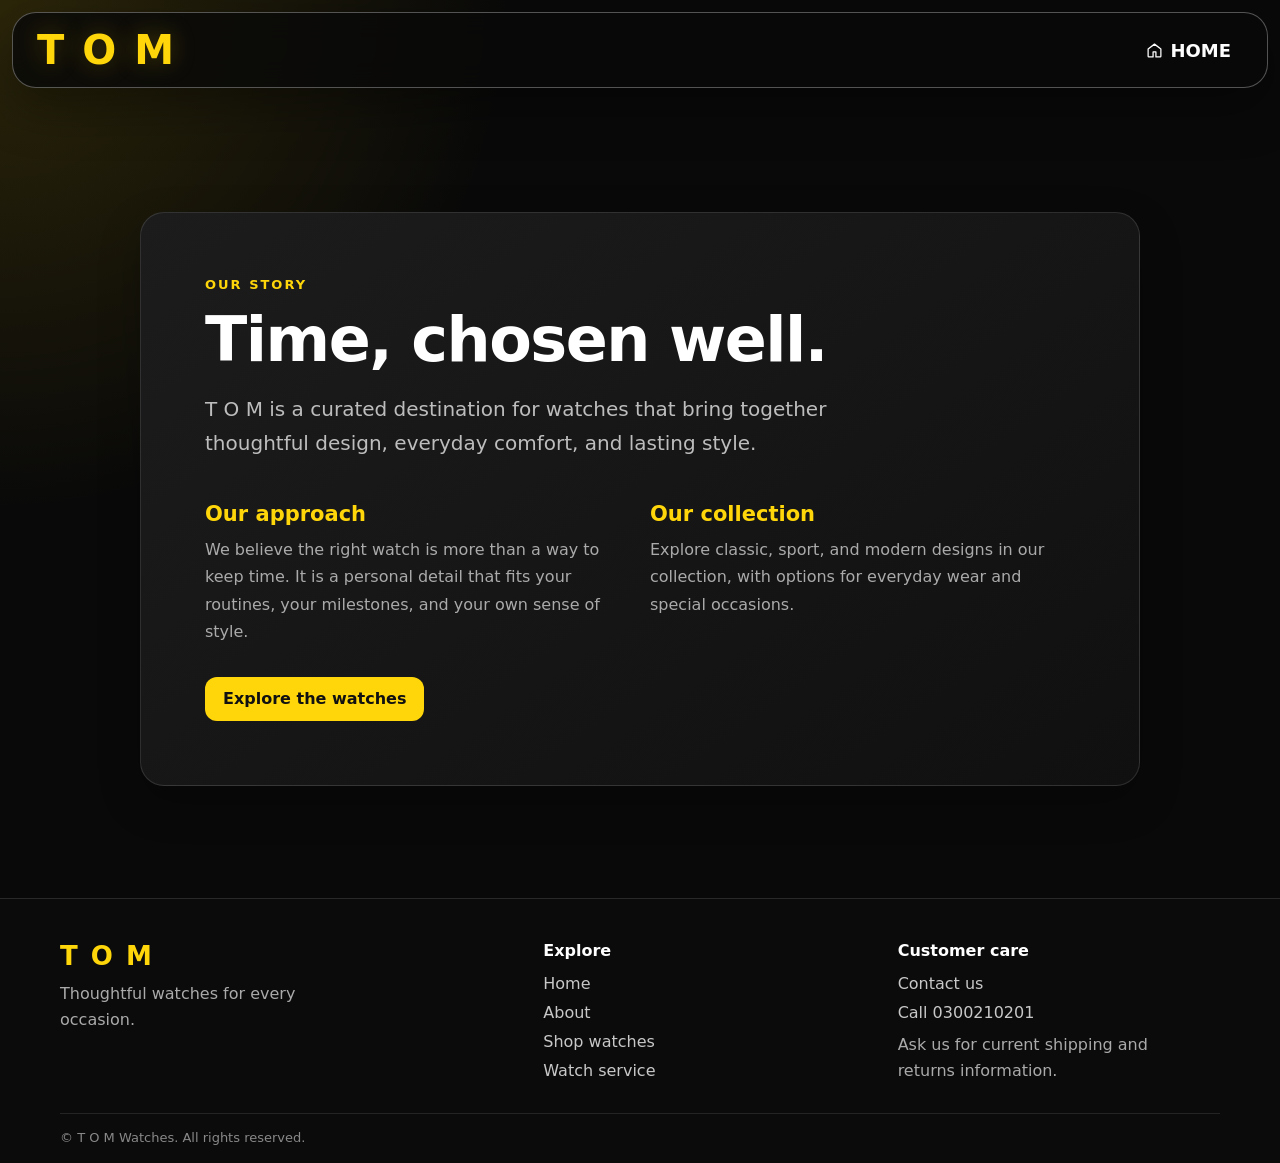
<file: about.html>
<!DOCTYPE html>
<html lang="en">
<head>
    <meta charset="UTF-8">
    <meta name="viewport" content="width=device-width, initial-scale=1.0">
    <title>T O M Watches | About</title>
    <link rel="stylesheet" href="style.css">
</head>
<body>
    <div class="navbar">
        <a class="logo" href="index.html">T O M</a>
        <nav class="navlink" aria-label="Main navigation">
            <ul>
                <li><a href="index.html"><svg class="nav-icon" viewBox="0 0 24 24" aria-hidden="true"><path d="m3 10 9-7 9 7v10a1 1 0 0 1-1 1h-6v-7h-4v7H4a1 1 0 0 1-1-1z"/></svg>HOME</a></li>
            </ul>
        </nav>
    </div>

    <main class="content-page">
        <section class="content-panel">
            <p class="eyebrow">OUR STORY</p>
            <h1>Time, chosen well.</h1>
            <p class="page-intro">T O M is a curated destination for watches that bring together thoughtful design, everyday comfort, and lasting style.</p>
            <div class="content-columns">
                <div>
                    <h2>Our approach</h2>
                    <p>We believe the right watch is more than a way to keep time. It is a personal detail that fits your routines, your milestones, and your own sense of style.</p>
                </div>
                <div>
                    <h2>Our collection</h2>
                    <p>Explore classic, sport, and modern designs in our collection, with options for everyday wear and special occasions.</p>
                </div>
            </div>
            <a class="page-button" href="index.html">Explore the watches</a>
        </section>
    </main>
    <footer class="site-footer">
        <div class="footer-inner">
            <div class="footer-brand">
                <a class="footer-logo" href="index.html">T O M</a>
                <p>Thoughtful watches for every occasion.</p>
            </div>
            <div class="footer-column">
                <h2>Explore</h2>
                <a href="index.html">Home</a>
                <a href="about.html">About</a>
                <a href="shop.html">Shop watches</a>
                <a href="service.html">Watch service</a>
            </div>
            <div class="footer-column">
                <h2>Customer care</h2>
                <a href="contact.html">Contact us</a>
                <a href="tel:0300210201">Call 0300210201</a>
                <p>Ask us for current shipping and returns information.</p>
            </div>
        </div>
        <div class="footer-bottom">&copy; T O M Watches. All rights reserved.</div>
    </footer>
</body>
</html>
</file>
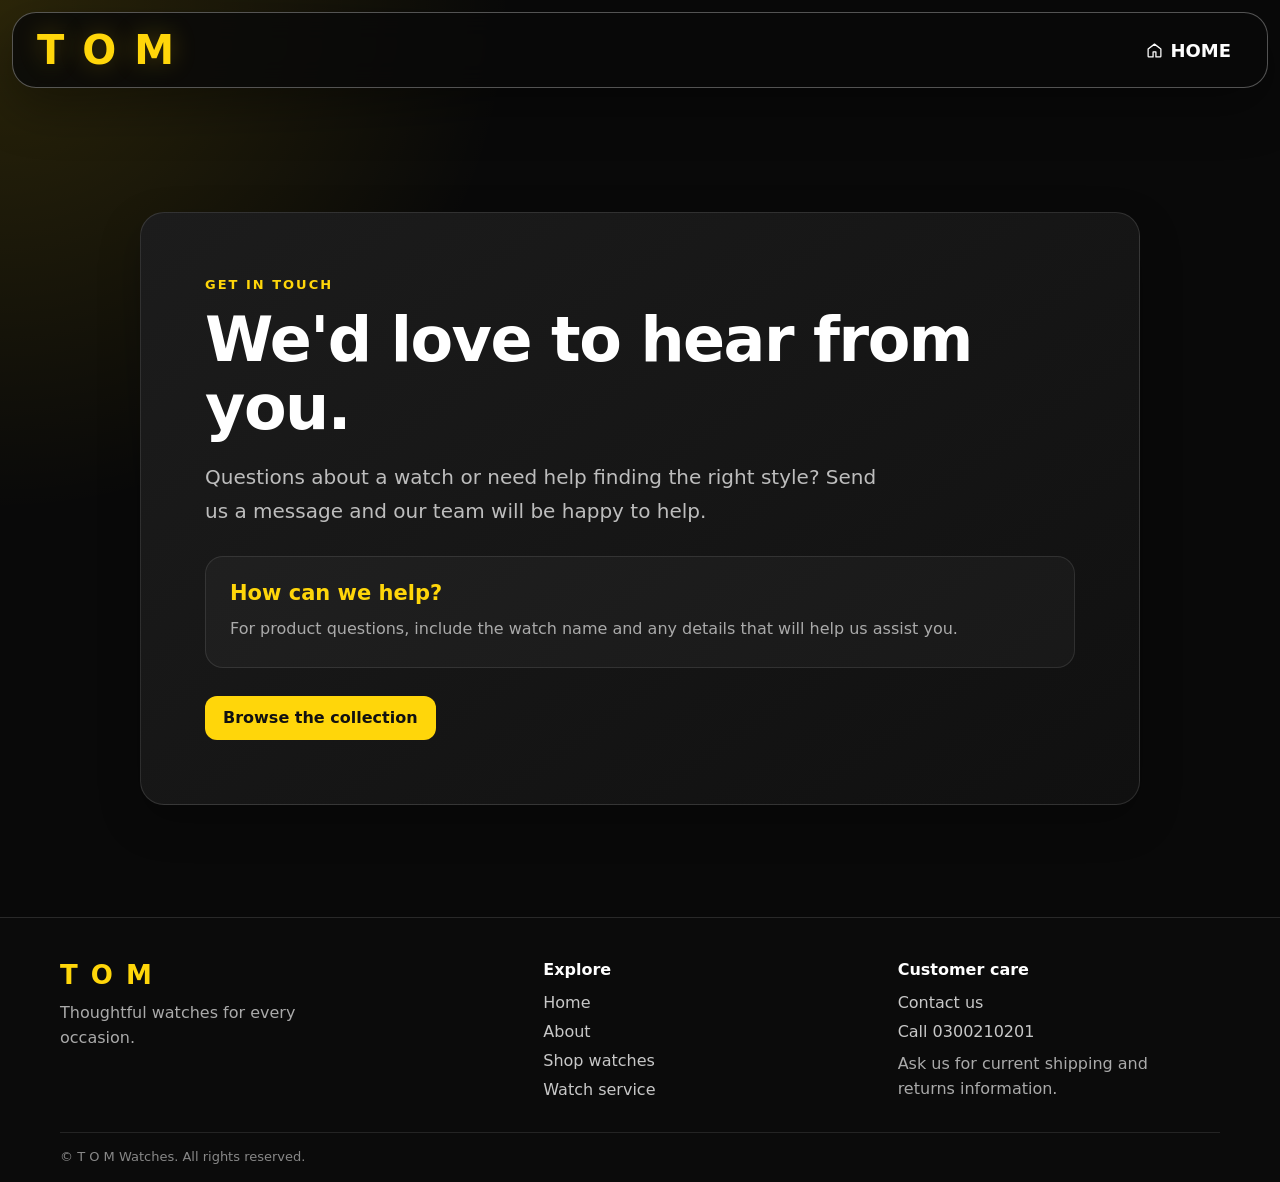
<file: contact.html>
<!DOCTYPE html>
<html lang="en">
<head>
    <meta charset="UTF-8">
    <meta name="viewport" content="width=device-width, initial-scale=1.0">
    <title>T O M Watches | Contact</title>
    <link rel="stylesheet" href="style.css">
</head>
<body>
    <div class="navbar">
        <a class="logo" href="index.html">T O M</a>
        <nav class="navlink" aria-label="Main navigation">
            <ul>
                <li><a href="index.html"><svg class="nav-icon" viewBox="0 0 24 24" aria-hidden="true"><path d="m3 10 9-7 9 7v10a1 1 0 0 1-1 1h-6v-7h-4v7H4a1 1 0 0 1-1-1z"/></svg>HOME</a></li>
            </ul>
        </nav>
    </div>

    <main class="content-page">
        <section class="content-panel contact-panel">
            <p class="eyebrow">GET IN TOUCH</p>
            <h1>We'd love to hear from you.</h1>
            <p class="page-intro">Questions about a watch or need help finding the right style? Send us a message and our team will be happy to help.</p>
            <div class="contact-note">
                <h2>How can we help?</h2>
                <p>For product questions, include the watch name and any details that will help us assist you.</p>
            </div>
            <a class="page-button" href="index.html">Browse the collection</a>
        </section>
    </main>
    <footer class="site-footer">
        <div class="footer-inner">
            <div class="footer-brand">
                <a class="footer-logo" href="index.html">T O M</a>
                <p>Thoughtful watches for every occasion.</p>
            </div>
            <div class="footer-column">
                <h2>Explore</h2>
                <a href="index.html">Home</a>
                <a href="about.html">About</a>
                <a href="shop.html">Shop watches</a>
                <a href="service.html">Watch service</a>
            </div>
            <div class="footer-column">
                <h2>Customer care</h2>
                <a href="contact.html">Contact us</a>
                <a href="tel:0300210201">Call 0300210201</a>
                <p>Ask us for current shipping and returns information.</p>
            </div>
        </div>
        <div class="footer-bottom">&copy; T O M Watches. All rights reserved.</div>
    </footer>
</body>
</html>
</file>
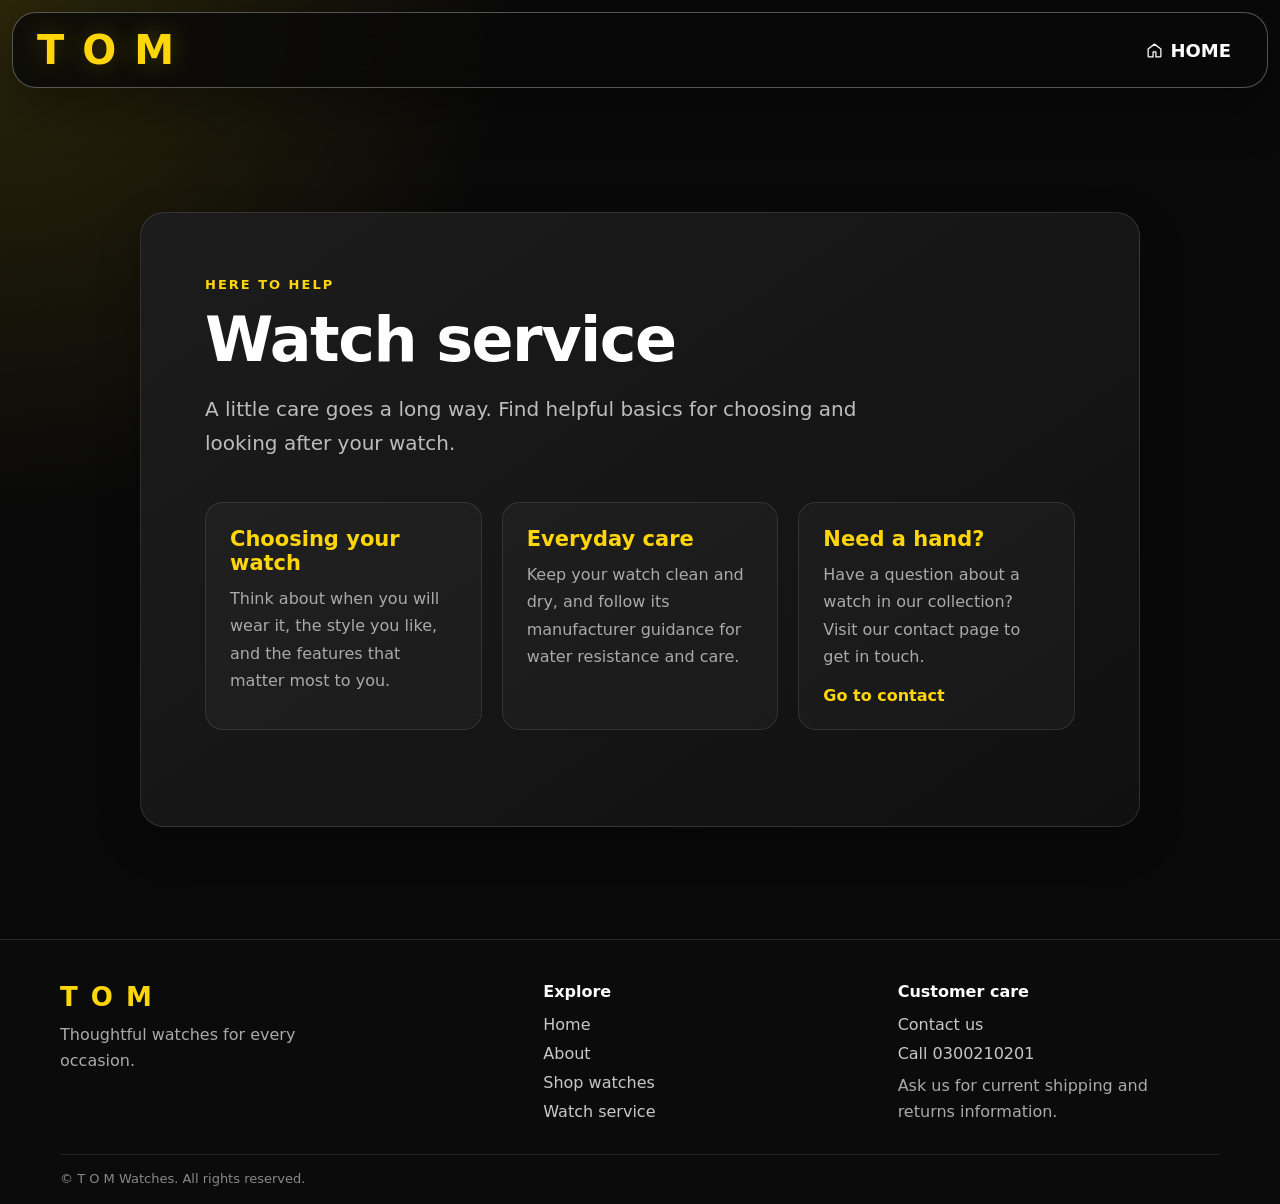
<file: service.html>
<!DOCTYPE html>
<html lang="en">
<head>
    <meta charset="UTF-8">
    <meta name="viewport" content="width=device-width, initial-scale=1.0">
    <title>T O M Watches | Service</title>
    <link rel="stylesheet" href="style.css">
</head>
<body>
    <div class="navbar">
        <a class="logo" href="index.html">T O M</a>
        <nav class="navlink" aria-label="Main navigation">
            <ul>
                <li><a href="index.html"><svg class="nav-icon" viewBox="0 0 24 24" aria-hidden="true"><path d="m3 10 9-7 9 7v10a1 1 0 0 1-1 1h-6v-7h-4v7H4a1 1 0 0 1-1-1z"/></svg>HOME</a></li>
            </ul>
        </nav>
    </div>

    <main class="content-page">
        <section class="content-panel">
            <p class="eyebrow">HERE TO HELP</p>
            <h1>Watch service</h1>
            <p class="page-intro">A little care goes a long way. Find helpful basics for choosing and looking after your watch.</p>
            <div class="service-grid">
                <article class="info-card">
                    <h2>Choosing your watch</h2>
                    <p>Think about when you will wear it, the style you like, and the features that matter most to you.</p>
                </article>
                <article class="info-card">
                    <h2>Everyday care</h2>
                    <p>Keep your watch clean and dry, and follow its manufacturer guidance for water resistance and care.</p>
                </article>
                <article class="info-card">
                    <h2>Need a hand?</h2>
                    <p>Have a question about a watch in our collection? Visit our contact page to get in touch.</p>
                    <a class="text-link" href="contact.html">Go to contact</a>
                </article>
            </div>
        </section>
    </main>
    <footer class="site-footer">
        <div class="footer-inner">
            <div class="footer-brand">
                <a class="footer-logo" href="index.html">T O M</a>
                <p>Thoughtful watches for every occasion.</p>
            </div>
            <div class="footer-column">
                <h2>Explore</h2>
                <a href="index.html">Home</a>
                <a href="about.html">About</a>
                <a href="shop.html">Shop watches</a>
                <a href="service.html">Watch service</a>
            </div>
            <div class="footer-column">
                <h2>Customer care</h2>
                <a href="contact.html">Contact us</a>
                <a href="tel:0300210201">Call 0300210201</a>
                <p>Ask us for current shipping and returns information.</p>
            </div>
        </div>
        <div class="footer-bottom">&copy; T O M Watches. All rights reserved.</div>
    </footer>
</body>
</html>
</file>
<file: style.css>
* {
    margin: 0;
    padding: 0;
    box-sizing: border-box;
}

body {
    min-height: 100vh;
    overflow-x: hidden;
    background:
        radial-gradient(circle at top left, rgba(255, 214, 10, 0.14), transparent 32rem),
        #090909;
    color: #fdfdfd;
    font-family: system-ui, -apple-system, BlinkMacSystemFont, "Segoe UI", sans-serif;
}

.navbar {
    position: sticky;
    top: 12px;
    z-index: 10;
    display: flex;
    align-items: center;
    justify-content: space-between;
    width: calc(100% - 24px);
    margin: 12px;
    padding: 14px 24px;
    border: 1px solid rgba(255, 255, 255, 0.3);
    background: rgba(9, 9, 9, 0.82);
    border-radius: 24px;
    box-shadow: 0 18px 50px rgba(0, 0, 0, 0.35);
    backdrop-filter: blur(14px);
}

.logo {
    text-decoration: none;
    color: #ffd60a;
    font-size: clamp(28px, 4vw, 40px);
    font-weight: 800;
    letter-spacing: 2px;
    text-shadow: 0 0 24px rgba(255, 214, 10, 0.25);
}

.navlink {
    display: flex;
    align-items: center;
    gap: clamp(8px, 2vw, 28px);
}

.navlink ul {
    display: flex;
    align-items: center;
    gap: clamp(4px, 1vw, 14px);
    list-style: none;
}

.navlink a {
    position: relative;
    display: inline-flex;
    align-items: center;
    gap: 7px;
    color: #fdfdfd;
    font-size: 18px;
    font-weight: 600;
    text-decoration: none;
    padding: 8px 12px;
    border-radius: 12px;
    transition: color 180ms ease, background-color 180ms ease, transform 180ms ease;
}

.nav-icon {
    width: 17px;
    height: 17px;
    flex: 0 0 17px;
    fill: none;
    stroke: currentColor;
    stroke-linecap: round;
    stroke-linejoin: round;
    stroke-width: 1.8;
}

.navlink a:hover,
.navlink a:focus-visible {
    color: #090909;
    background-color: #ffd60a;
    transform: translateY(-2px);
}

.navlink a:focus-visible {
    outline: 2px solid #fff;
    outline-offset: 3px;
}

.navlink a[aria-current="page"] {
    color: #ffd60a;
}

.navlink a[aria-current="page"]:hover {
    color: #090909;
}

.content-page {
    width: min(1000px, calc(100% - 40px));
    margin: 0 auto;
    padding: clamp(64px, 10vw, 112px) 0 88px;
}

.content-panel {
    padding: clamp(28px, 6vw, 64px);
    border: 1px solid rgba(255, 255, 255, 0.12);
    border-radius: 24px;
    background: linear-gradient(145deg, #1c1c1c, #101010);
    box-shadow: 0 16px 40px rgba(0, 0, 0, 0.25);
}

.eyebrow {
    margin-bottom: 14px;
    color: #ffd60a;
    font-size: 13px;
    font-weight: 800;
    letter-spacing: 2px;
}

.content-panel h1 {
    margin-bottom: 18px;
    color: #fff;
    font-size: clamp(36px, 6vw, 62px);
    line-height: 1.1;
    letter-spacing: -1.5px;
}

.page-intro {
    max-width: 700px;
    margin-bottom: 42px;
    color: #bdbdbd;
    font-size: clamp(17px, 2vw, 20px);
    line-height: 1.7;
}

.content-columns,
.service-grid {
    display: grid;
    grid-template-columns: repeat(2, minmax(0, 1fr));
    gap: 20px;
    margin-bottom: 32px;
}

.content-columns h2,
.info-card h2,
.contact-note h2 {
    margin-bottom: 10px;
    color: #ffd60a;
    font-size: 21px;
}

.content-columns p,
.info-card p,
.contact-note p {
    color: #aaa;
    line-height: 1.7;
}

.service-grid {
    grid-template-columns: repeat(3, minmax(0, 1fr));
}

.info-card,
.contact-note {
    padding: 24px;
    border: 1px solid rgba(255, 255, 255, 0.1);
    border-radius: 18px;
    background: rgba(255, 255, 255, 0.03);
}

.text-link {
    display: inline-block;
    margin-top: 16px;
    color: #ffd60a;
    font-weight: 700;
    text-decoration: none;
}

.text-link:hover {
    text-decoration: underline;
}

.page-button {
    display: inline-flex;
    min-height: 44px;
    align-items: center;
    justify-content: center;
    padding: 0 18px;
    border-radius: 12px;
    background: #ffd60a;
    color: #111;
    font-weight: 700;
    text-decoration: none;
    transition: background-color 180ms ease, transform 180ms ease;
}

.page-button:hover {
    transform: translateY(-2px);
    background: #ffe45c;
}

.page-button:focus-visible,
.text-link:focus-visible {
    outline: 2px solid #fff;
    outline-offset: 3px;
}

.contact-panel .page-intro {
    margin-bottom: 28px;
}

.contact-note {
    margin-bottom: 28px;
}

.site-footer {
    margin-top: 24px;
    padding: 42px max(20px, calc((100% - 1160px) / 2)) 18px;
    border-top: 1px solid rgba(255, 255, 255, 0.12);
    background: rgba(12, 12, 12, 0.85);
}

.footer-inner {
    display: grid;
    grid-template-columns: 1.4fr 1fr 1fr;
    gap: 32px;
    max-width: 1160px;
    margin: 0 auto;
}

.footer-logo {
    display: inline-block;
    margin-bottom: 10px;
    color: #ffd60a;
    font-size: 26px;
    font-weight: 800;
    letter-spacing: 2px;
    text-decoration: none;
}

.footer-brand p,
.footer-column p {
    max-width: 300px;
    color: #aaa;
    line-height: 1.6;
}

.footer-column {
    display: flex;
    flex-direction: column;
    align-items: flex-start;
    gap: 10px;
}

.footer-column h2 {
    margin-bottom: 4px;
    color: #fff;
    font-size: 16px;
}

.footer-column a {
    color: #c8c8c8;
    text-decoration: none;
}

.footer-column a:hover,
.footer-column a:focus-visible {
    color: #ffd60a;
}

.footer-column a:focus-visible,
.footer-logo:focus-visible {
    outline: 2px solid #ffd60a;
    outline-offset: 4px;
}

.footer-bottom {
    max-width: 1160px;
    margin: 30px auto 0;
    padding-top: 16px;
    border-top: 1px solid rgba(255, 255, 255, 0.1);
    color: #888;
    font-size: 13px;
}

.watch-showcase {
    width: min(1160px, calc(100% - 40px));
    margin: 0 auto;
    padding: clamp(64px, 10vw, 112px) 0 88px;
    text-align: center;
}

.watch-showcase h1 {
    margin-bottom: 14px;
    color: #ffd60a;
    font-size: clamp(36px, 6vw, 64px);
    line-height: 1.1;
    letter-spacing: -1.5px;
}

.watch-showcase > p {
    margin-bottom: 42px;
    color: #bdbdbd;
    font-size: clamp(16px, 2vw, 20px);
}

.watch-grid {
    display: grid;
    grid-template-columns: repeat(3, minmax(0, 1fr));
    gap: 22px;
    text-align: left;
}

.watch-card {
    display: flex;
    min-height: 250px;
    flex-direction: column;
    align-items: flex-start;
    padding: 28px;
    border: 1px solid rgba(255, 255, 255, 0.12);
    border-radius: 22px;
    background: linear-gradient(145deg, #1c1c1c, #101010);
    box-shadow: 0 16px 40px rgba(0, 0, 0, 0.25);
    transition: transform 180ms ease, border-color 180ms ease, box-shadow 180ms ease;
}

.watch-card:hover {
    transform: translateY(-6px);
    border-color: rgba(255, 214, 10, 0.65);
    box-shadow: 0 22px 48px rgba(0, 0, 0, 0.4);
}

.watch-image {
    display: block;
    width: 100%;
    aspect-ratio: 16 / 10;
    margin-bottom: 22px;
    border-radius: 14px;
    background: #252525;
    object-fit: cover;
}

.watch-name {
    margin-bottom: 10px;
    color: #fff;
    font-size: 22px;
    font-weight: 700;
}

.watch-card p {
    margin-bottom: 24px;
    color: #aaa;
    line-height: 1.5;
}

.watch-price {
    margin-top: auto;
    margin-bottom: 18px;
    color: #ffd60a;
    font-size: 24px;
    font-weight: 800;
}

.order-btn {
    display: inline-flex;
    align-items: center;
    justify-content: center;
    min-height: 44px;
    padding: 0 18px;
    border: 0;
    border-radius: 12px;
    background: #ffd60a;
    color: #111;
    font: inherit;
    font-weight: 700;
    cursor: pointer;
    text-decoration: none;
    transition: background-color 180ms ease, transform 180ms ease;
}

.order-btn:hover {
    transform: translateY(-2px);
    background: #ffe45c;
}

.order-btn:focus-visible {
    outline: 2px solid #fff;
    outline-offset: 3px;
}

.floating-contact {
    position: fixed;
    right: 24px;
    bottom: 26px;
    z-index: 50;
    display: inline-flex;
    gap: 12px;
    align-items: center;
    max-width: calc(100vw - 32px);
    min-height: 62px;
    padding: 10px 18px;
    border: 1px solid rgba(255, 214, 10, 0.7);
    border-radius: 18px;
    background: rgba(12, 12, 12, 0.9);
    box-shadow: 0 18px 34px rgba(0, 0, 0, 0.35);
    color: #ffd60a;
    text-decoration: none;
    transition: transform 180ms ease, box-shadow 180ms ease, background-color 180ms ease;
}

.floating-contact:hover,
.floating-contact:focus-visible {
    transform: translateY(-3px);
    background: rgba(255, 214, 10, 0.09);
    box-shadow: 0 22px 40px rgba(0, 0, 0, 0.42);
}

.floating-contact:focus-visible {
    outline: 2px solid #fff;
    outline-offset: 4px;
}

.floating-contact svg {
    flex: 0 0 28px;
    width: 28px;
    height: 28px;
    stroke: currentColor;
}

.floating-contact-copy {
    display: flex;
    min-width: 0;
    flex-direction: column;
    align-items: flex-start;
    line-height: 1.25;
}

.floating-contact-label {
    color: #fff;
    font-size: 14px;
    font-weight: 700;
}

.floating-contact-number {
    color: #ffd60a;
    font-size: 13px;
}

.order-layout {
    display: grid;
    grid-template-columns: repeat(2, minmax(0, 1fr));
    gap: 24px;
    align-items: start;
}

.order-product {
    padding: 24px;
    border: 1px solid rgba(255, 255, 255, 0.12);
    border-radius: 20px;
    background: linear-gradient(145deg, #1c1c1c, #101010);
}

.order-product .watch-image {
    margin-bottom: 18px;
}

.order-product h2,
.order-form h2 {
    margin-bottom: 12px;
    color: #fff;
}

.order-product p {
    margin-bottom: 16px;
    color: #aaa;
    line-height: 1.6;
}

.phone-order {
    padding: 24px;
    border: 1px solid rgba(255, 214, 10, 0.3);
    border-radius: 20px;
    background: linear-gradient(145deg, rgba(255, 214, 10, 0.09), #101010);
}

.phone-order h2 {
    margin-bottom: 12px;
    color: #ffd60a;
}

.phone-order p {
    margin-bottom: 20px;
    color: #aaa;
    line-height: 1.6;
}

.phone-order-link {
    display: inline-flex;
    min-height: 42px;
    align-items: center;
    justify-content: center;
    padding: 0 14px;
    border: 1px solid #ffd60a;
    border-radius: 10px;
    color: #ffd60a;
    font-weight: 700;
    text-decoration: none;
    transition: color 180ms ease, background-color 180ms ease;
}

.phone-order-link:hover,
.phone-order-link:focus-visible {
    background: #ffd60a;
    color: #111;
}

.phone-order-link:focus-visible {
    outline: 2px solid #fff;
    outline-offset: 3px;
}

@media (max-width: 600px) {
    .navbar {
        align-items: center;
        gap: 12px;
        padding: 12px 16px;
    }

    .navlink {
        min-width: 0;
        justify-content: flex-end;
        gap: 4px;
    }

    .navlink ul {
        justify-content: flex-end;
        flex-wrap: wrap;
        gap: 0;
    }

    .navlink a {
        gap: 4px;
        font-size: 12px;
        padding: 8px 6px;
    }

    .nav-icon {
        width: 15px;
        height: 15px;
        flex-basis: 15px;
    }

    .watch-showcase {
        width: min(100% - 28px, 420px);
        padding-top: 44px;
    }

    .content-page {
        width: min(100% - 28px, 520px);
        padding-top: 44px;
    }

    .content-panel {
        padding: 24px 20px;
        border-radius: 18px;
    }

    .content-panel h1 {
        font-size: clamp(32px, 9vw, 44px);
    }

    .content-columns,
    .service-grid {
        grid-template-columns: 1fr;
    }

    .footer-inner {
        grid-template-columns: 1fr;
        gap: 24px;
    }

    .site-footer {
        padding: 32px 20px 18px;
    }

    .order-layout {
        grid-template-columns: 1fr;
    }

    .watch-grid {
        grid-template-columns: 1fr;
        gap: 16px;
    }

    .watch-card {
        min-height: 220px;
        padding: 20px;
    }

    .floating-contact {
        right: 14px;
        bottom: 14px;
        min-height: 54px;
        padding: 8px 14px;
        gap: 9px;
    }

    .floating-contact svg {
        flex-basis: 24px;
        width: 24px;
        height: 24px;
    }
}

@media (min-width: 601px) and (max-width: 900px) {
    .watch-grid {
        grid-template-columns: repeat(2, minmax(0, 1fr));
    }

    .service-grid {
        grid-template-columns: repeat(2, minmax(0, 1fr));
    }
}
</file>
